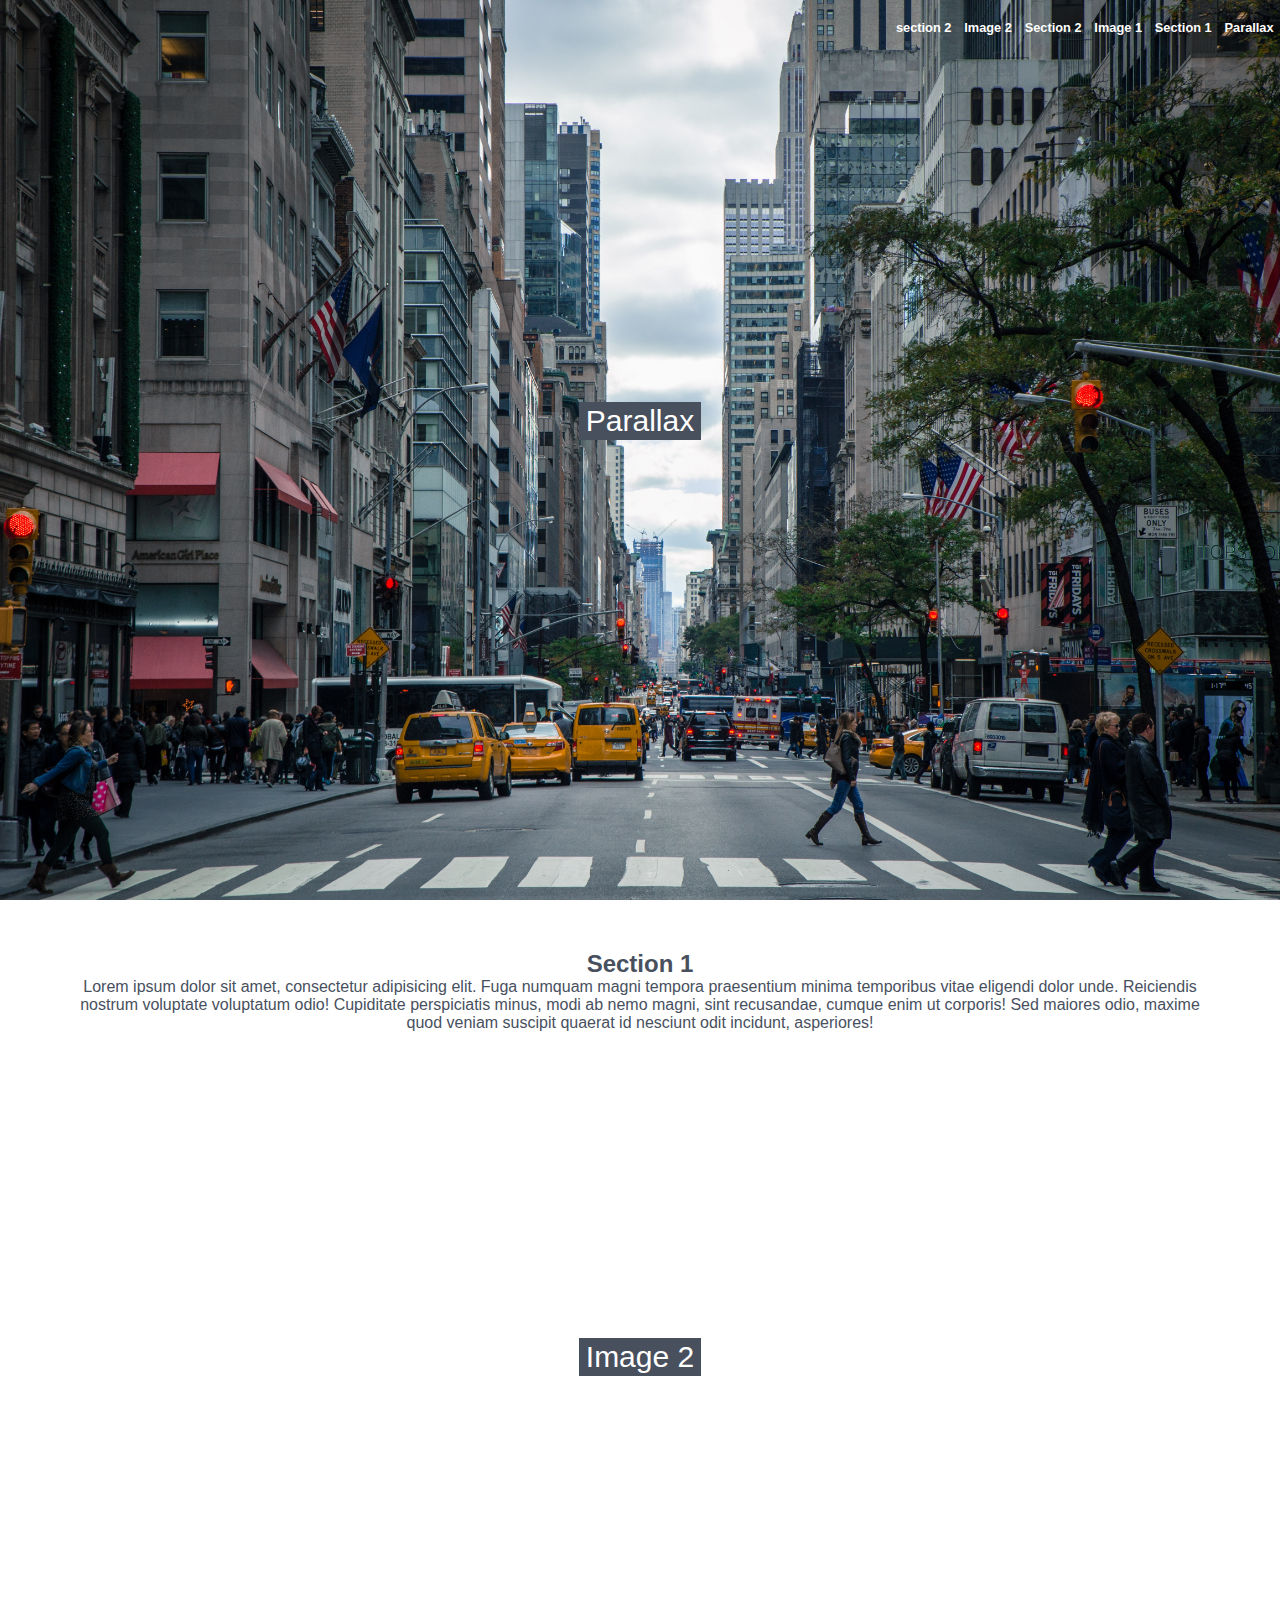
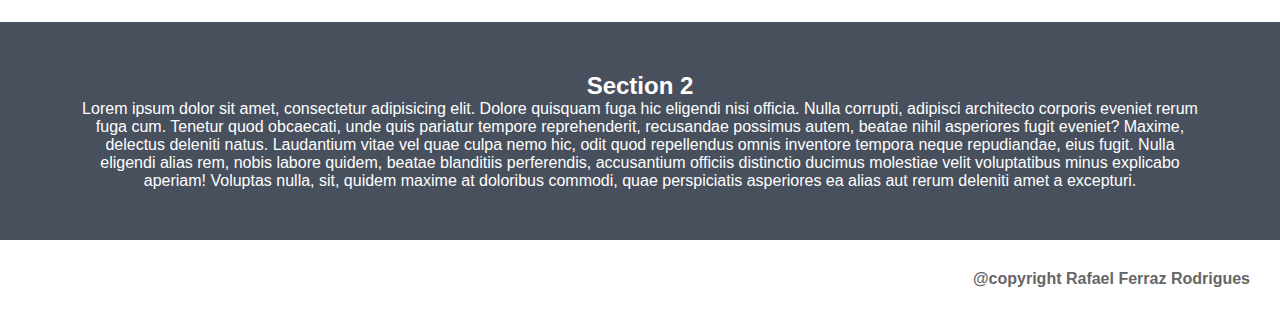
<file: index.html>
<!DOCTYPE html>
<html lang="en">
<head>
    <meta charset="UTF-8">
    <meta name="viewport" content="width=device-width, initial-scale=1.0">
    <meta http-equiv="X-UA-Compatible" content="ie=edge">
    <title>Parallax</title>
    <link rel="stylesheet" href="style.css">
    
</head>
<body>
   <div class="img-1">
       <div class="nav">
        <ul>
           <li><a class="nav-btn" href="#Parallax">Parallax</a></li>
           <li><a class="nav-btn" href="#Parallax">Section 1</a></li>
           <li><a class="nav-btn" href="#Parallax">Image 1</a></li>
           <li><a class="nav-btn" href="#Parallax">Section 2</a></li>
           <li><a class="nav-btn" href="#Parallax">Image 2</a></li> 
          
           <li><button class="nav-btn">section 2</button></li>
       </ul>
        </div>
       <button class="pbtn pbtn-1" id="Parallax">Parallax</button>
</div>

   </div>

   <section class="section white-section" id="s1">
       <h2>Section 1</h2>
       <p>Lorem ipsum dolor sit amet, consectetur adipisicing elit. Fuga numquam magni tempora praesentium minima temporibus vitae eligendi dolor unde. Reiciendis nostrum voluptate voluptatum odio! Cupiditate perspiciatis minus, modi ab nemo magni, sint recusandae, cumque enim ut corporis! Sed maiores odio, maxime quod veniam suscipit quaerat id nesciunt odit incidunt, asperiores!<p></section>
   <div class="img-2">
   <button class="pbtn pbtn-2" type="button" href="#">Image 2</button>
   </div>
   <div class="section dark-section">
       <h2>Section 2</h2>
       <p>Lorem ipsum dolor sit amet, consectetur adipisicing elit. Dolore quisquam fuga hic eligendi nisi officia. Nulla corrupti, adipisci architecto corporis eveniet rerum fuga cum. Tenetur quod obcaecati, unde quis pariatur tempore reprehenderit, recusandae possimus autem, beatae nihil asperiores fugit eveniet? Maxime, delectus deleniti natus. Laudantium vitae vel quae culpa nemo hic, odit quod repellendus omnis inventore tempora neque repudiandae, eius fugit. Nulla eligendi alias rem, nobis labore quidem, beatae blanditiis perferendis, accusantium officiis distinctio ducimus molestiae velit voluptatibus minus explicabo aperiam! Voluptas nulla, sit, quidem maxime at doloribus commodi, quae perspiciatis asperiores ea alias aut rerum deleniti amet a excepturi.</p></div>
   <footer class="footer">
       @copyright Rafael Ferraz Rodrigues
   </footer>

</body>
</html>
</file>
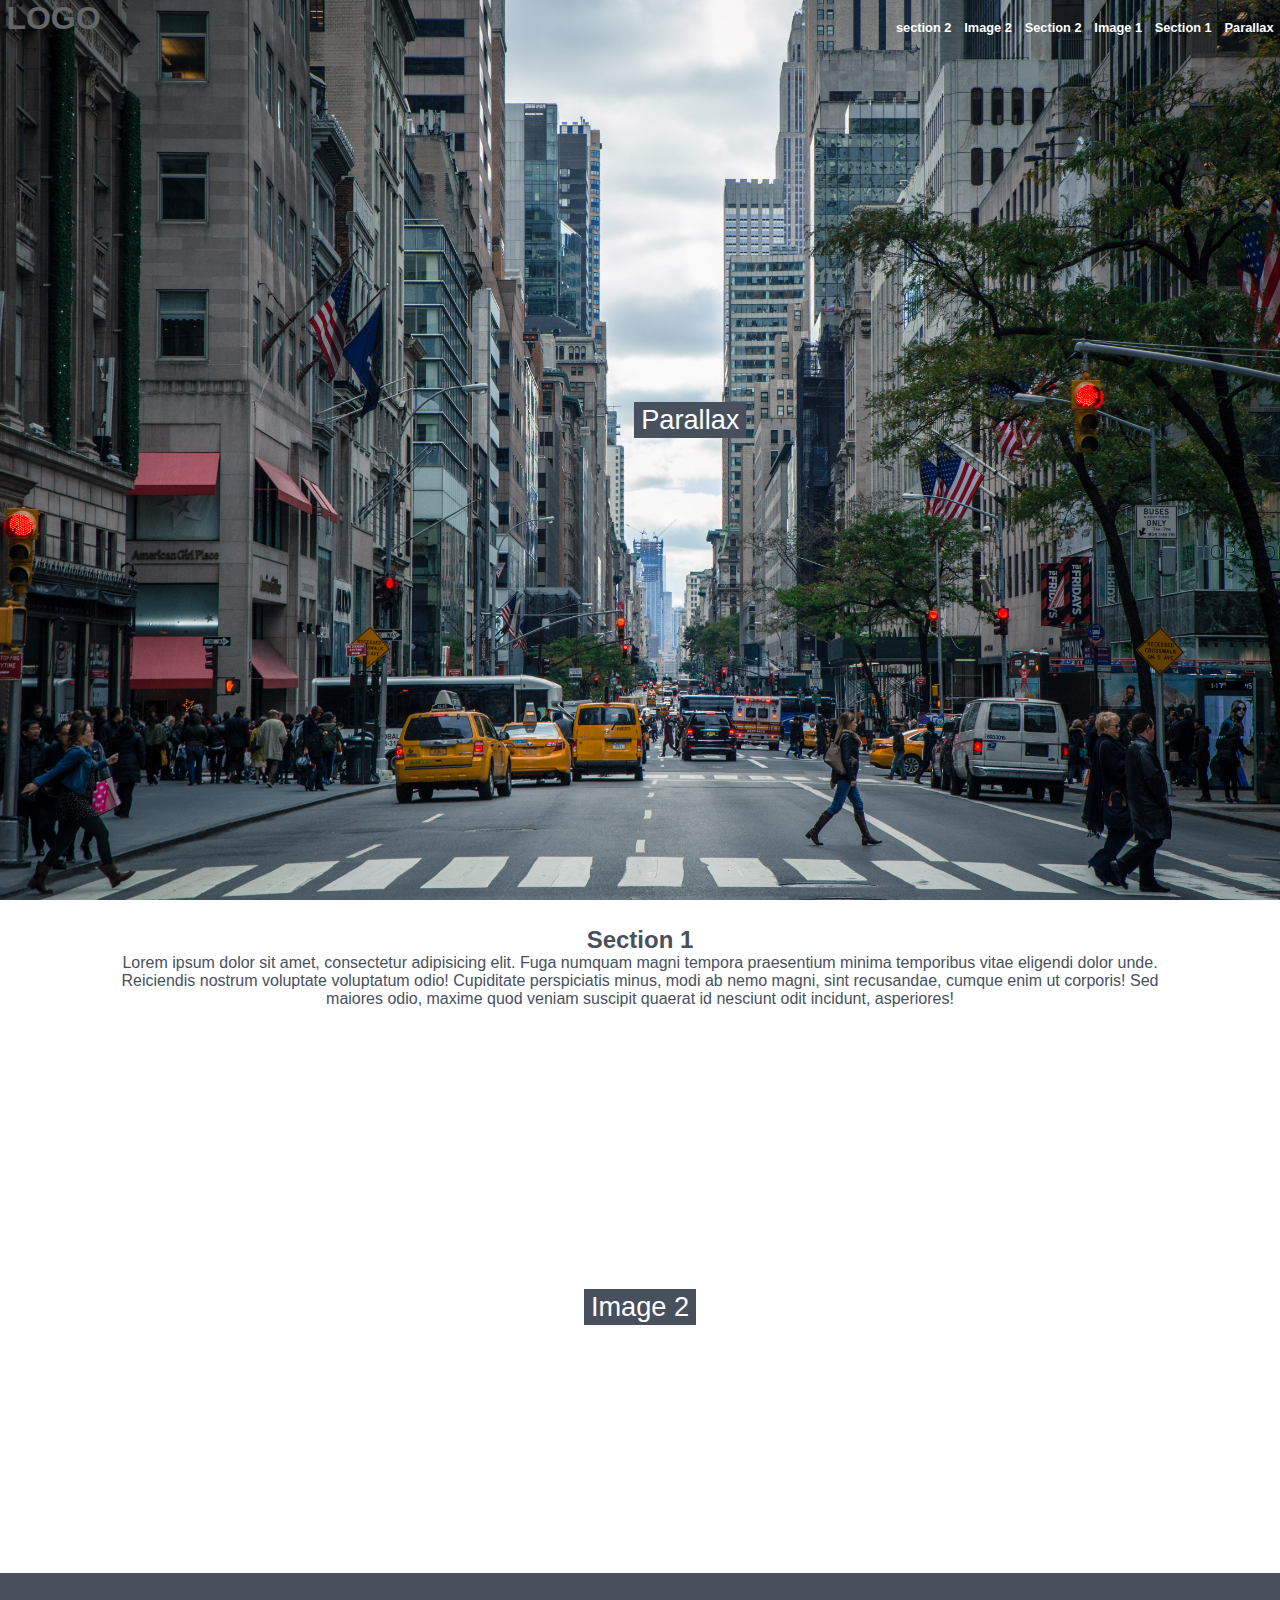
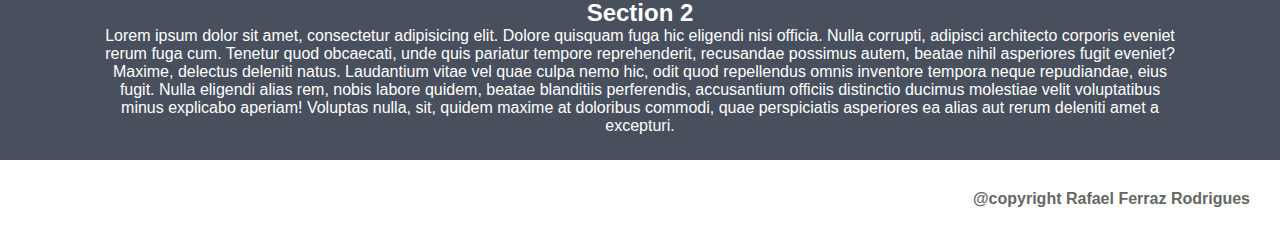
<file: parallax/index.html>
<!DOCTYPE html>
<html lang="en">
<head>
    <meta charset="UTF-8">
    <meta name="viewport" content="width=device-width, initial-scale=1.0">
    <meta http-equiv="X-UA-Compatible" content="ie=edge">
    <title>Parallax</title>
    <link rel="stylesheet" href="style.css">

</head>
<body>
   <div class="img-1">
     <h1 class = "logo">LOGO</h1>
       <div class="nav">
        <ul>
           <li><a class="nav-btn" href="#Parallax">Parallax</a></li>
           <li><a class="nav-btn" href="#Parallax">Section 1</a></li>
           <li><a class="nav-btn" href="#Parallax">Image 1</a></li>
           <li><a class="nav-btn" href="#Parallax">Section 2</a></li>
           <li><a class="nav-btn" href="#Parallax">Image 2</a></li>

           <li><button class="nav-btn">section 2</button></li>
       </ul>
        </div>
       <button class="pbtn pbtn-1" id="Parallax">Parallax</button>
</div>

   </div>

   <section class="section white-section" id="s1">
       <h2>Section 1</h2>
       <p>Lorem ipsum dolor sit amet, consectetur adipisicing elit. Fuga numquam magni tempora praesentium minima temporibus vitae eligendi dolor unde. Reiciendis nostrum voluptate voluptatum odio! Cupiditate perspiciatis minus, modi ab nemo magni, sint recusandae, cumque enim ut corporis! Sed maiores odio, maxime quod veniam suscipit quaerat id nesciunt odit incidunt, asperiores!<p></section>
   <div class="img-2">
   <button class="pbtn pbtn-2" type="button" href="#">Image 2</button>
   </div>
   <div class="section dark-section">
       <h2>Section 2</h2>
       <p>Lorem ipsum dolor sit amet, consectetur adipisicing elit. Dolore quisquam fuga hic eligendi nisi officia. Nulla corrupti, adipisci architecto corporis eveniet rerum fuga cum. Tenetur quod obcaecati, unde quis pariatur tempore reprehenderit, recusandae possimus autem, beatae nihil asperiores fugit eveniet? Maxime, delectus deleniti natus. Laudantium vitae vel quae culpa nemo hic, odit quod repellendus omnis inventore tempora neque repudiandae, eius fugit. Nulla eligendi alias rem, nobis labore quidem, beatae blanditiis perferendis, accusantium officiis distinctio ducimus molestiae velit voluptatibus minus explicabo aperiam! Voluptas nulla, sit, quidem maxime at doloribus commodi, quae perspiciatis asperiores ea alias aut rerum deleniti amet a excepturi.</p></div>
   <footer class="footer">
       @copyright Rafael Ferraz Rodrigues
   </footer>

</body>
</html>
</file>
<file: style.css>
*{
    margin: 0;
}

body,html{
    
    
    height: 100%;
    color:#666;
    font-family:"Lato", sans-serif;
    
}

.img-1,.img-2 {
    background-repeat: no-repeat;
    background-size: cover;
    background-position:  center;
    position: relative;
    width: 100%;
    background-attachment:fixed;
    text-align: center;  
   
    

}

.img-1{
    
    background-image: url('imgs/img-2.jpeg');    
    height : 100%;    
    min-height: 100%; 
        
}

.img-2 {
  
  background-image: url('imgs/img-1.jpg'); 
  height: 60%;
  min-height: 400px;
  
}

.pbtn {
    position: relative;
   
    font-size: 30px;
    border: 1px solid #48505e;
    background-color: #48505e;
    color: #fff;
    
    
    
    
}

.pbtn:hover  {
    
    color: #48505e;
    background-color:#fff;
    border: 1px solid #48505e ;
}

.pbtn-1 {
    margin: 30% 40%;
}

.pbtn-2 {
    margin : 20% 40%;


}
.section {
    position: relative;
    text-align: center;
    padding:  50px 80px
}

.white-section {
    color : #48505e;
    background-color: #fff;
    
    
}

.dark-section {
    color : #fff;
    background-color: #48505e;
}

p {
    
    font-size: 16px;
}

.footer {
    padding: 30px;
    text-align: right;
    font-weight: bold;
}

li {
    float: right;
    display: inline;
     
}

.nav{
    position: relative;
    top: 2%;
}

.nav-btn {
    padding: 0.01em 0.5em;
    background: none;
    border: none;
    color: #fff;
    font-weight: bold;
    font-size: 0.8em;
}


a:link{   
    text-decoration: none;
    
}
.nav-btn:visited
 {
color :#fff;
}
.nav-btn:hover {   
    
    
    border: 0.5px solid #48505e ;
      
}
</file>
<file: parallax/style.css>
*{
    margin: 0;
}

body,html{


    height: 100%;
    color:#666;
    font-family:"Lato", sans-serif;

}

.img-1,.img-2 {
    background-repeat: no-repeat;
    background-size: cover;
    background-position:  center;
    position: relative;
    width: 100%;
    background-attachment:fixed;
    text-align: center;



}

.img-1{

    background-image: url('imgs/img-2.jpeg');
    height : 100%;
    min-height: 70%;

}

.img-2 {

  background-image: url('imgs/img-1.jpg');
  height: 60%;
  min-height: 400px;

}

.pbtn {
    position: relative;


    font-size: 1.7rem;
    border: 1px solid #48505e;
    background-color: #48505e;
    color: #fff;




}

.pbtn:hover  {

    color: #48505e;
    background-color:#fff;
    border: 1px solid #48505e ;
}

.pbtn-1 {
    margin: 30% 40%;
}

.pbtn-2 {
    margin : 20% 40%;


}
.section {
    position: relative;
    text-align: center;
    padding:  2% 8%;
}

.white-section {
    color : #48505e;
    background-color: #fff;


}

.dark-section {
    color : #fff;
    background-color: #48505e;
}

p {

    font-size: 16px;
}

.footer {
    padding: 30px;
    text-align: right;
    font-weight: bold;
}

li {
    float: right;
    display: inline;

}

.nav{
    position: relative;
    top: 2%;
}

.nav-btn {
    padding: 0.01em 0.5em;
    background: none;
    border: none;
    color: #fff;
    font-weight: bold;
    font-size: 0.8em;
}


a:link{
    text-decoration: none;

}
.nav-btn:visited
 {
color :#fff;
}
.nav-btn:hover {


    border: 0.5px solid #48505e ;

}
.logo {
  padding-left: 0.2em;
  float : left;
}
</file>
